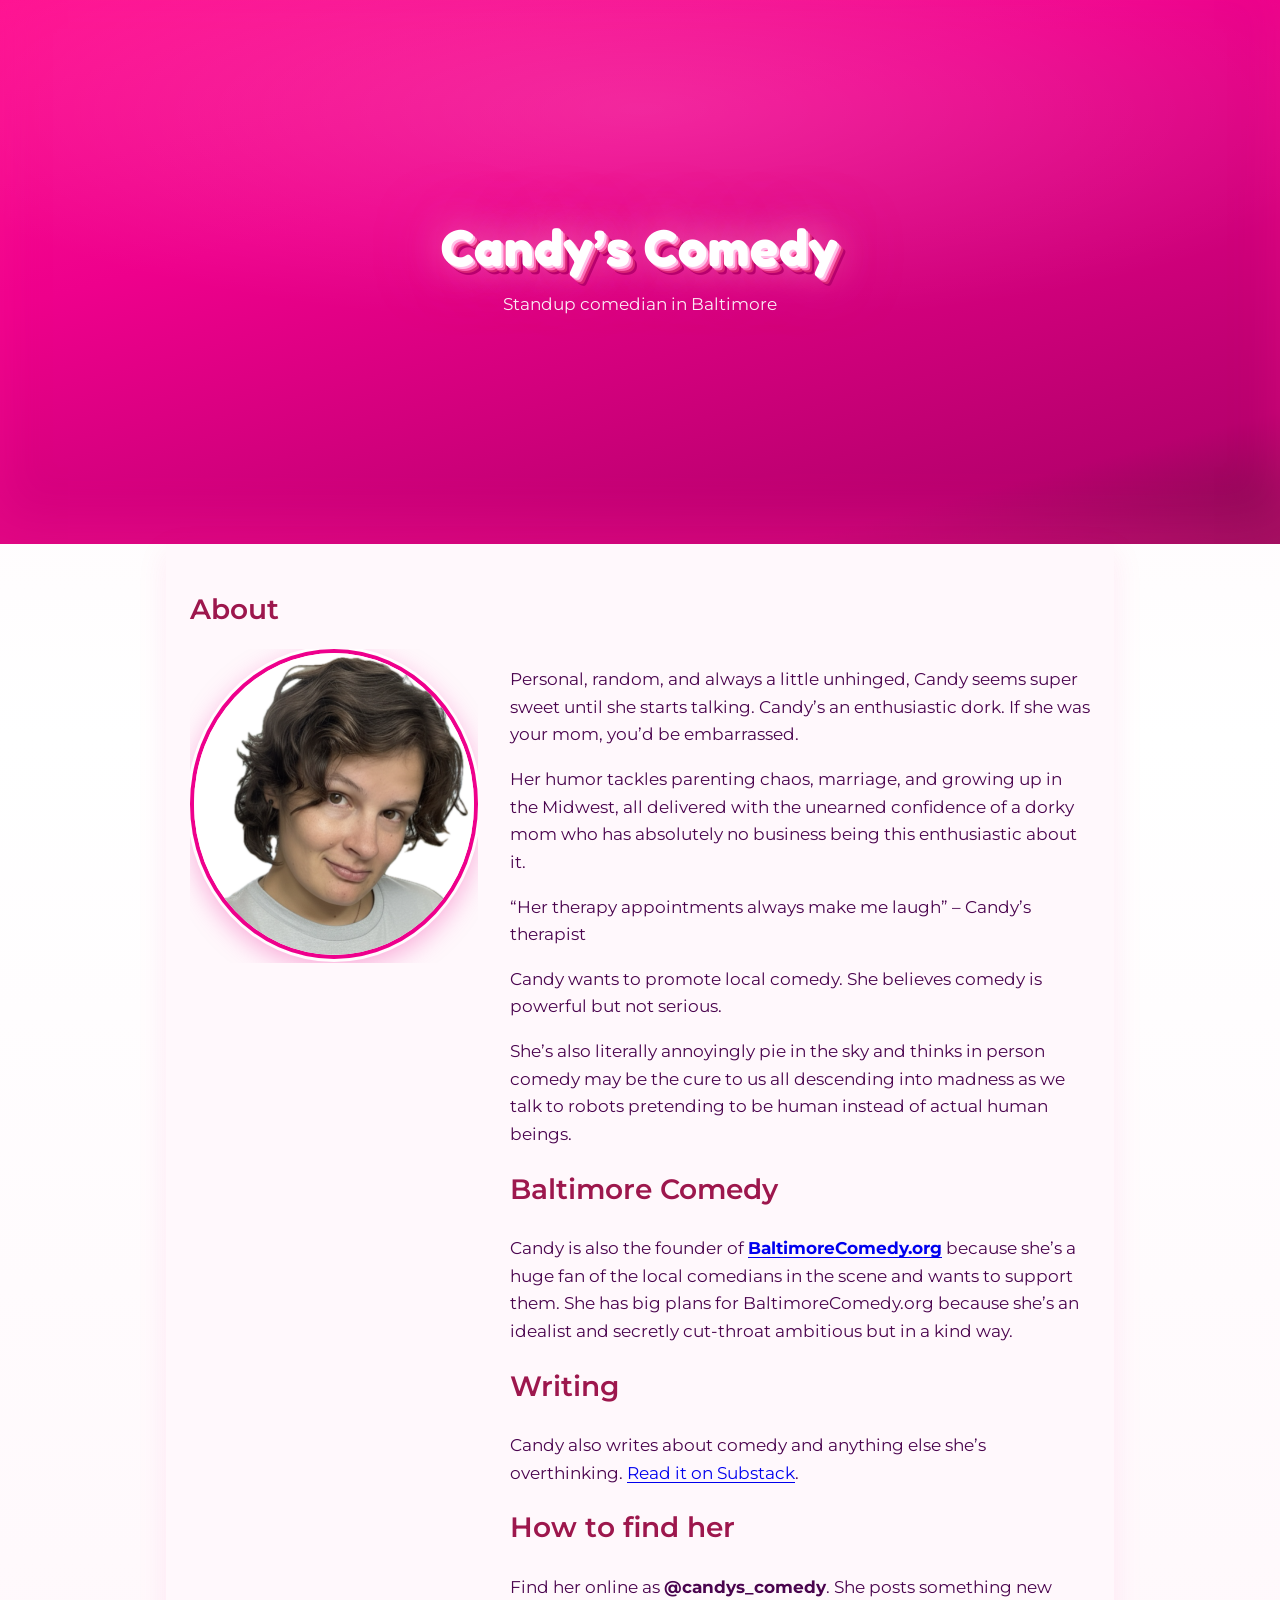
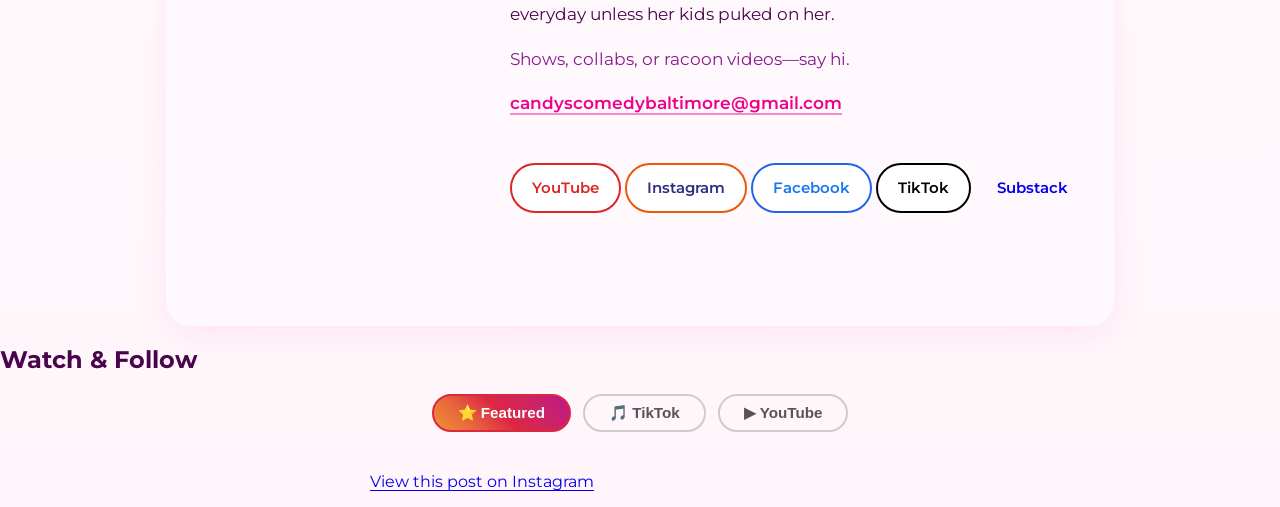
<file: docs/index.html>
<!DOCTYPE html>
<html xmlns="http://www.w3.org/1999/xhtml" lang="en" xml:lang="en"><head>

<meta charset="utf-8">
<meta name="generator" content="quarto-1.7.34">

<meta name="viewport" content="width=device-width, initial-scale=1.0, user-scalable=yes">


<title>Candy’s Comedy</title>
<style>
code{white-space: pre-wrap;}
span.smallcaps{font-variant: small-caps;}
div.columns{display: flex; gap: min(4vw, 1.5em);}
div.column{flex: auto; overflow-x: auto;}
div.hanging-indent{margin-left: 1.5em; text-indent: -1.5em;}
ul.task-list{list-style: none;}
ul.task-list li input[type="checkbox"] {
  width: 0.8em;
  margin: 0 0.8em 0.2em -1em; /* quarto-specific, see https://github.com/quarto-dev/quarto-cli/issues/4556 */ 
  vertical-align: middle;
}
.display.math{display: block; text-align: center; margin: 0.5rem auto;}
</style>


<script src="site_libs/clipboard/clipboard.min.js"></script>
<script src="site_libs/quarto-html/tabby.min.js"></script>
<script src="site_libs/quarto-html/popper.min.js"></script>
<script src="site_libs/quarto-html/tippy.umd.min.js"></script>
<script src="site_libs/quarto-html/anchor.min.js"></script>
<link href="site_libs/quarto-html/tippy.css" rel="stylesheet">
<link href="site_libs/quarto-html/light-border.css" rel="stylesheet">
<link href="site_libs/quarto-html/quarto-html-435ba6093e6f0817aa7405139811e7b1.min.css" rel="stylesheet" append-hash="true" data-mode="light">
<link href="site_libs/quarto-html/quarto-syntax-highlighting-c8ad9e5dbd60b7b70b38521ab19b7da4.css" rel="stylesheet" id="quarto-text-highlighting-styles">
<script async="" src="https://www.googletagmanager.com/gtag/js?id=G-1L41WTF950"></script>

<script type="text/javascript">

window.dataLayer = window.dataLayer || [];
function gtag(){dataLayer.push(arguments);}
gtag('js', new Date());
gtag('config', 'G-1L41WTF950', { 'anonymize_ip': true});
</script>
<!-- Site root favicons: browsers often request /favicon.ico before reading HTML -->
<link rel="icon" href="./favicon.ico" sizes="any">
<link rel="icon" type="image/svg+xml" href="./favicon.svg">
<link rel="preconnect" href="https://fonts.googleapis.com">
<link rel="preconnect" href="https://fonts.gstatic.com" crossorigin="">
<link href="https://fonts.googleapis.com/css2?family=Fredoka:wght@500;600;700&amp;family=Montserrat:ital,wght@0,400;0,600;1,400&amp;display=swap" rel="stylesheet">


<link rel="stylesheet" href="styles.css">
</head>

<body>


<header id="title-block-header">
<h1 class="title">Candy’s Comedy</h1>

</header>


<div class="hero-meme">
<div class="hero-inner">
<div class="hero-text">
<h1 class="title-3d">
Candy’s Comedy
</h1>
<p class="hero-tagline">
Standup comedian in Baltimore
</p>
</div>
</div>
</div>
<section id="about" class="about-light">
<h2 class="anchored">About</h2>
<div class="about-top">
<div class="about-portrait">
<div class="cell" data-layout-align="center">
<div class="cell-output-display">
<div class="quarto-figure quarto-figure-center">
<figure>
<p><img src="resources/images/profile.png" class="img-fluid quarto-figure quarto-figure-center" alt="Portrait of Candy, standup comedian, smiling at the camera." width="280"></p>
</figure>
</div>
</div>
</div>
</div>
<div class="about-bio">
<p>Personal, random, and always a little unhinged, Candy seems super sweet until she starts talking. Candy’s an enthusiastic dork. If she was your mom, you’d be embarrassed.</p>
<p>Her humor tackles parenting chaos, marriage, and growing up in the Midwest, all delivered with the unearned confidence of a dorky mom who has absolutely no business being this enthusiastic about it.</p>
<p>“Her therapy appointments always make me laugh” – Candy’s therapist</p>
<p>Candy wants to promote local comedy. She believes comedy is powerful but not serious.</p>
<p>She’s also literally annoyingly pie in the sky and thinks in person comedy may be the cure to us all descending into madness as we talk to robots pretending to be human instead of actual human beings.</p>
<h2 id="baltimore-comedy" class="anchored">Baltimore Comedy</h2>
<p>Candy is also the founder of <a href="https://baltimorecomedy.org"><strong>BaltimoreComedy.org</strong></a> because she’s a huge fan of the local comedians in the scene and wants to support them. She has big plans for BaltimoreComedy.org because she’s an idealist and secretly cut-throat ambitious but in a kind way.</p>
<h2 id="writing" class="anchored">Writing</h2>
<p>Candy also writes about comedy and anything else she’s overthinking. <a href="https://substack.com/@candyscomedy/posts">Read it on Substack</a>.</p>
<h2 id="how-to-find-her" class="anchored">How to find her</h2>
<p>Find her online as <strong><span class="citation" data-cites="candys_comedy">@candys_comedy</span></strong>. She posts something new everyday unless her kids puked on her.</p>
<p class="connect-lead">
Shows, collabs, or racoon videos—say hi.
</p>
<p>
<a class="email-link" href="mailto:candyscomedybaltimore@gmail.com">candyscomedybaltimore@gmail.com</a>
</p>
<div class="social-row">
<p><a class="social-btn social-yt" href="https://www.youtube.com/@candys_comedy" target="_blank" rel="noopener noreferrer">YouTube</a> <a class="social-btn social-ig" href="https://www.instagram.com/candys_comedy/" target="_blank" rel="noopener noreferrer">Instagram</a> <a class="social-btn social-fb" href="https://www.facebook.com/candyscomedy" target="_blank" rel="noopener noreferrer">Facebook</a> <a class="social-btn social-tt" href="https://www.tiktok.com/@candys_comedy" target="_blank" rel="noopener noreferrer">TikTok</a> <a class="social-btn social-ss" href="https://substack.com/@candyscomedy/posts" target="_blank" rel="noopener noreferrer">Substack</a></p>
</div>
</div>
</div>
</section>
<div id="social" class="social-feed-section">
<h2 id="watch-follow" class="anchored">Watch &amp; Follow</h2>
<style>
  .tab-buttons {
    display: flex;
    gap: 0.75rem;
    justify-content: center;
    margin-bottom: 1.5rem;
  }

  .tab-btn {
    padding: 0.5rem 1.5rem;
    border: 2px solid currentColor;
    background: transparent;
    border-radius: 999px;
    font-size: 0.95rem;
    font-weight: 600;
    cursor: pointer;
    transition: background 0.2s, color 0.2s;
  }

  .tab-btn.active-tt {
    background: #000;
    color: #fff;
    border-color: #000;
  }

  .tab-btn.active-yt {
    background: #ff0000;
    color: #fff;
    border-color: #ff0000;
  }

  .tab-btn.active-ig {
    background: linear-gradient(45deg, #f09433, #e6683c, #dc2743, #cc2366, #bc1888);
    color: #fff;
    border-color: #dc2743;
  }

  .tab-btn:not(.active-tt):not(.active-yt):not(.active-ig) {
    color: #555;
    border-color: #ccc;
  }

  .tab-btn:not(.active-tt):not(.active-yt):not(.active-ig):hover {
    background: #f5f5f5;
  }

  .tab-panel {
    display: none;
    justify-content: center;
    align-items: flex-start;
  }

  .tab-panel.active {
    display: flex;
  }

  .yt-embed-wrapper {
    width: 100%;
    max-width: 760px;
    aspect-ratio: 16 / 9;
  }

  .yt-embed-wrapper iframe {
    width: 100%;
    height: 100%;
    border: none;
    border-radius: 12px;
  }

  .tt-embed-wrapper {
    display: flex;
    justify-content: center;
  }

  .ig-embed-wrapper {
    display: flex;
    justify-content: center;
    width: 100%;
  }

  .ig-embed-wrapper .instagram-media {
    max-width: 540px !important;
    min-width: 326px !important;
    width: 100% !important;
  }
</style>

<div class="tab-buttons">
  <button class="tab-btn active-ig" onclick="showTab('instagram', this)">⭐ Featured</button>
  <button class="tab-btn" onclick="showTab('tiktok', this)">🎵 TikTok</button>
  <button class="tab-btn" onclick="showTab('youtube', this)">▶ YouTube</button>
</div>

<div id="tab-instagram" class="tab-panel active">
  <div class="ig-embed-wrapper">
    <blockquote class="instagram-media" data-instgrm-permalink="https://www.instagram.com/p/Dd6Y2HuFr4b/?utm_source=ig_embed&amp;utm_campaign=loading" data-instgrm-version="14">
      <a href="https://www.instagram.com/p/Dd6Y2HuFr4b/" target="_blank" rel="noopener noreferrer">View this post on Instagram</a>
    </blockquote>
    <script async="" src="https://www.instagram.com/embed.js"></script>
  </div>
</div>

<div id="tab-tiktok" class="tab-panel">
  <div class="tt-embed-wrapper">
    <blockquote class="tiktok-embed" cite="https://www.tiktok.com/@candys_comedy/video/7631940206890913037" data-video-id="7631940206890913037" style="max-width: 605px; min-width: 325px;">
      <section>
        <a target="_blank" href="https://www.tiktok.com/@candys_comedy">@candys_comedy</a>
      </section>
    </blockquote>
    <script async="" src="https://www.tiktok.com/embed.js"></script>
  </div>
</div>

<div id="tab-youtube" class="tab-panel">
  <div class="yt-embed-wrapper">
    <iframe src="https://www.youtube.com/embed?listType=user_uploads&amp;list=candys_comedy&amp;rel=0" title="Candy's Comedy YouTube channel" allow="accelerometer; autoplay; clipboard-write; encrypted-media; gyroscope; picture-in-picture" allowfullscreen="">
    </iframe>
  </div>
</div>

<script>
  function showTab(tab, btn) {
    document.querySelectorAll('.tab-panel').forEach(p => p.classList.remove('active'));
    document.querySelectorAll('.tab-btn').forEach(b => {
      b.classList.remove('active-tt', 'active-yt', 'active-ig');
    });

    document.getElementById('tab-' + tab).classList.add('active');

    if (tab === 'tiktok') btn.classList.add('active-tt');
    if (tab === 'youtube') btn.classList.add('active-yt');
    if (tab === 'instagram') {
      btn.classList.add('active-ig');
      if (window.instgrm) window.instgrm.Embeds.process();
    }
  }
</script>
</div>


<script id="quarto-html-after-body" type="application/javascript">
  window.document.addEventListener("DOMContentLoaded", function (event) {
    const tabsets =  window.document.querySelectorAll(".panel-tabset-tabby")
    tabsets.forEach(function(tabset) {
      const tabby = new Tabby('#' + tabset.id);
    });
    const icon = "";
    const anchorJS = new window.AnchorJS();
    anchorJS.options = {
      placement: 'right',
      icon: icon
    };
    anchorJS.add('.anchored');
    const isCodeAnnotation = (el) => {
      for (const clz of el.classList) {
        if (clz.startsWith('code-annotation-')) {                     
          return true;
        }
      }
      return false;
    }
    const onCopySuccess = function(e) {
      // button target
      const button = e.trigger;
      // don't keep focus
      button.blur();
      // flash "checked"
      button.classList.add('code-copy-button-checked');
      var currentTitle = button.getAttribute("title");
      button.setAttribute("title", "Copied!");
      let tooltip;
      if (window.bootstrap) {
        button.setAttribute("data-bs-toggle", "tooltip");
        button.setAttribute("data-bs-placement", "left");
        button.setAttribute("data-bs-title", "Copied!");
        tooltip = new bootstrap.Tooltip(button, 
          { trigger: "manual", 
            customClass: "code-copy-button-tooltip",
            offset: [0, -8]});
        tooltip.show();    
      }
      setTimeout(function() {
        if (tooltip) {
          tooltip.hide();
          button.removeAttribute("data-bs-title");
          button.removeAttribute("data-bs-toggle");
          button.removeAttribute("data-bs-placement");
        }
        button.setAttribute("title", currentTitle);
        button.classList.remove('code-copy-button-checked');
      }, 1000);
      // clear code selection
      e.clearSelection();
    }
    const getTextToCopy = function(trigger) {
        const codeEl = trigger.previousElementSibling.cloneNode(true);
        for (const childEl of codeEl.children) {
          if (isCodeAnnotation(childEl)) {
            childEl.remove();
          }
        }
        return codeEl.innerText;
    }
    const clipboard = new window.ClipboardJS('.code-copy-button:not([data-in-quarto-modal])', {
      text: getTextToCopy
    });
    clipboard.on('success', onCopySuccess);
    if (window.document.getElementById('quarto-embedded-source-code-modal')) {
      const clipboardModal = new window.ClipboardJS('.code-copy-button[data-in-quarto-modal]', {
        text: getTextToCopy,
        container: window.document.getElementById('quarto-embedded-source-code-modal')
      });
      clipboardModal.on('success', onCopySuccess);
    }
      var localhostRegex = new RegExp(/^(?:http|https):\/\/localhost\:?[0-9]*\//);
      var mailtoRegex = new RegExp(/^mailto:/);
        var filterRegex = new RegExp("https:\/\/candyscomedy\.com");
      var isInternal = (href) => {
          return filterRegex.test(href) || localhostRegex.test(href) || mailtoRegex.test(href);
      }
      // Inspect non-navigation links and adorn them if external
     var links = window.document.querySelectorAll('a[href]:not(.nav-link):not(.navbar-brand):not(.toc-action):not(.sidebar-link):not(.sidebar-item-toggle):not(.pagination-link):not(.no-external):not([aria-hidden]):not(.dropdown-item):not(.quarto-navigation-tool):not(.about-link)');
      for (var i=0; i<links.length; i++) {
        const link = links[i];
        if (!isInternal(link.href)) {
          // undo the damage that might have been done by quarto-nav.js in the case of
          // links that we want to consider external
          if (link.dataset.originalHref !== undefined) {
            link.href = link.dataset.originalHref;
          }
        }
      }
    function tippyHover(el, contentFn, onTriggerFn, onUntriggerFn) {
      const config = {
        allowHTML: true,
        maxWidth: 500,
        delay: 100,
        arrow: false,
        appendTo: function(el) {
            return el.parentElement;
        },
        interactive: true,
        interactiveBorder: 10,
        theme: 'light-border',
        placement: 'bottom-start',
      };
      if (contentFn) {
        config.content = contentFn;
      }
      if (onTriggerFn) {
        config.onTrigger = onTriggerFn;
      }
      if (onUntriggerFn) {
        config.onUntrigger = onUntriggerFn;
      }
      window.tippy(el, config); 
    }
    const noterefs = window.document.querySelectorAll('a[role="doc-noteref"]');
    for (var i=0; i<noterefs.length; i++) {
      const ref = noterefs[i];
      tippyHover(ref, function() {
        // use id or data attribute instead here
        let href = ref.getAttribute('data-footnote-href') || ref.getAttribute('href');
        try { href = new URL(href).hash; } catch {}
        const id = href.replace(/^#\/?/, "");
        const note = window.document.getElementById(id);
        if (note) {
          return note.innerHTML;
        } else {
          return "";
        }
      });
    }
    const xrefs = window.document.querySelectorAll('a.quarto-xref');
    const processXRef = (id, note) => {
      // Strip column container classes
      const stripColumnClz = (el) => {
        el.classList.remove("page-full", "page-columns");
        if (el.children) {
          for (const child of el.children) {
            stripColumnClz(child);
          }
        }
      }
      stripColumnClz(note)
      if (id === null || id.startsWith('sec-')) {
        // Special case sections, only their first couple elements
        const container = document.createElement("div");
        if (note.children && note.children.length > 2) {
          container.appendChild(note.children[0].cloneNode(true));
          for (let i = 1; i < note.children.length; i++) {
            const child = note.children[i];
            if (child.tagName === "P" && child.innerText === "") {
              continue;
            } else {
              container.appendChild(child.cloneNode(true));
              break;
            }
          }
          if (window.Quarto?.typesetMath) {
            window.Quarto.typesetMath(container);
          }
          return container.innerHTML
        } else {
          if (window.Quarto?.typesetMath) {
            window.Quarto.typesetMath(note);
          }
          return note.innerHTML;
        }
      } else {
        // Remove any anchor links if they are present
        const anchorLink = note.querySelector('a.anchorjs-link');
        if (anchorLink) {
          anchorLink.remove();
        }
        if (window.Quarto?.typesetMath) {
          window.Quarto.typesetMath(note);
        }
        if (note.classList.contains("callout")) {
          return note.outerHTML;
        } else {
          return note.innerHTML;
        }
      }
    }
    for (var i=0; i<xrefs.length; i++) {
      const xref = xrefs[i];
      tippyHover(xref, undefined, function(instance) {
        instance.disable();
        let url = xref.getAttribute('href');
        let hash = undefined; 
        if (url.startsWith('#')) {
          hash = url;
        } else {
          try { hash = new URL(url).hash; } catch {}
        }
        if (hash) {
          const id = hash.replace(/^#\/?/, "");
          const note = window.document.getElementById(id);
          if (note !== null) {
            try {
              const html = processXRef(id, note.cloneNode(true));
              instance.setContent(html);
            } finally {
              instance.enable();
              instance.show();
            }
          } else {
            // See if we can fetch this
            fetch(url.split('#')[0])
            .then(res => res.text())
            .then(html => {
              const parser = new DOMParser();
              const htmlDoc = parser.parseFromString(html, "text/html");
              const note = htmlDoc.getElementById(id);
              if (note !== null) {
                const html = processXRef(id, note);
                instance.setContent(html);
              } 
            }).finally(() => {
              instance.enable();
              instance.show();
            });
          }
        } else {
          // See if we can fetch a full url (with no hash to target)
          // This is a special case and we should probably do some content thinning / targeting
          fetch(url)
          .then(res => res.text())
          .then(html => {
            const parser = new DOMParser();
            const htmlDoc = parser.parseFromString(html, "text/html");
            const note = htmlDoc.querySelector('main.content');
            if (note !== null) {
              // This should only happen for chapter cross references
              // (since there is no id in the URL)
              // remove the first header
              if (note.children.length > 0 && note.children[0].tagName === "HEADER") {
                note.children[0].remove();
              }
              const html = processXRef(null, note);
              instance.setContent(html);
            } 
          }).finally(() => {
            instance.enable();
            instance.show();
          });
        }
      }, function(instance) {
      });
    }
        let selectedAnnoteEl;
        const selectorForAnnotation = ( cell, annotation) => {
          let cellAttr = 'data-code-cell="' + cell + '"';
          let lineAttr = 'data-code-annotation="' +  annotation + '"';
          const selector = 'span[' + cellAttr + '][' + lineAttr + ']';
          return selector;
        }
        const selectCodeLines = (annoteEl) => {
          const doc = window.document;
          const targetCell = annoteEl.getAttribute("data-target-cell");
          const targetAnnotation = annoteEl.getAttribute("data-target-annotation");
          const annoteSpan = window.document.querySelector(selectorForAnnotation(targetCell, targetAnnotation));
          const lines = annoteSpan.getAttribute("data-code-lines").split(",");
          const lineIds = lines.map((line) => {
            return targetCell + "-" + line;
          })
          let top = null;
          let height = null;
          let parent = null;
          if (lineIds.length > 0) {
              //compute the position of the single el (top and bottom and make a div)
              const el = window.document.getElementById(lineIds[0]);
              top = el.offsetTop;
              height = el.offsetHeight;
              parent = el.parentElement.parentElement;
            if (lineIds.length > 1) {
              const lastEl = window.document.getElementById(lineIds[lineIds.length - 1]);
              const bottom = lastEl.offsetTop + lastEl.offsetHeight;
              height = bottom - top;
            }
            if (top !== null && height !== null && parent !== null) {
              // cook up a div (if necessary) and position it 
              let div = window.document.getElementById("code-annotation-line-highlight");
              if (div === null) {
                div = window.document.createElement("div");
                div.setAttribute("id", "code-annotation-line-highlight");
                div.style.position = 'absolute';
                parent.appendChild(div);
              }
              div.style.top = top - 2 + "px";
              div.style.height = height + 4 + "px";
              div.style.left = 0;
              let gutterDiv = window.document.getElementById("code-annotation-line-highlight-gutter");
              if (gutterDiv === null) {
                gutterDiv = window.document.createElement("div");
                gutterDiv.setAttribute("id", "code-annotation-line-highlight-gutter");
                gutterDiv.style.position = 'absolute';
                const codeCell = window.document.getElementById(targetCell);
                const gutter = codeCell.querySelector('.code-annotation-gutter');
                gutter.appendChild(gutterDiv);
              }
              gutterDiv.style.top = top - 2 + "px";
              gutterDiv.style.height = height + 4 + "px";
            }
            selectedAnnoteEl = annoteEl;
          }
        };
        const unselectCodeLines = () => {
          const elementsIds = ["code-annotation-line-highlight", "code-annotation-line-highlight-gutter"];
          elementsIds.forEach((elId) => {
            const div = window.document.getElementById(elId);
            if (div) {
              div.remove();
            }
          });
          selectedAnnoteEl = undefined;
        };
          // Handle positioning of the toggle
      window.addEventListener(
        "resize",
        throttle(() => {
          elRect = undefined;
          if (selectedAnnoteEl) {
            selectCodeLines(selectedAnnoteEl);
          }
        }, 10)
      );
      function throttle(fn, ms) {
      let throttle = false;
      let timer;
        return (...args) => {
          if(!throttle) { // first call gets through
              fn.apply(this, args);
              throttle = true;
          } else { // all the others get throttled
              if(timer) clearTimeout(timer); // cancel #2
              timer = setTimeout(() => {
                fn.apply(this, args);
                timer = throttle = false;
              }, ms);
          }
        };
      }
        // Attach click handler to the DT
        const annoteDls = window.document.querySelectorAll('dt[data-target-cell]');
        for (const annoteDlNode of annoteDls) {
          annoteDlNode.addEventListener('click', (event) => {
            const clickedEl = event.target;
            if (clickedEl !== selectedAnnoteEl) {
              unselectCodeLines();
              const activeEl = window.document.querySelector('dt[data-target-cell].code-annotation-active');
              if (activeEl) {
                activeEl.classList.remove('code-annotation-active');
              }
              selectCodeLines(clickedEl);
              clickedEl.classList.add('code-annotation-active');
            } else {
              // Unselect the line
              unselectCodeLines();
              clickedEl.classList.remove('code-annotation-active');
            }
          });
        }
    const findCites = (el) => {
      const parentEl = el.parentElement;
      if (parentEl) {
        const cites = parentEl.dataset.cites;
        if (cites) {
          return {
            el,
            cites: cites.split(' ')
          };
        } else {
          return findCites(el.parentElement)
        }
      } else {
        return undefined;
      }
    };
    var bibliorefs = window.document.querySelectorAll('a[role="doc-biblioref"]');
    for (var i=0; i<bibliorefs.length; i++) {
      const ref = bibliorefs[i];
      const citeInfo = findCites(ref);
      if (citeInfo) {
        tippyHover(citeInfo.el, function() {
          var popup = window.document.createElement('div');
          citeInfo.cites.forEach(function(cite) {
            var citeDiv = window.document.createElement('div');
            citeDiv.classList.add('hanging-indent');
            citeDiv.classList.add('csl-entry');
            var biblioDiv = window.document.getElementById('ref-' + cite);
            if (biblioDiv) {
              citeDiv.innerHTML = biblioDiv.innerHTML;
            }
            popup.appendChild(citeDiv);
          });
          return popup.innerHTML;
        });
      }
    }
  });
  </script>




</body></html>
</file>
<file: docs/site_libs/quarto-html/tippy.css>
.tippy-box[data-animation=fade][data-state=hidden]{opacity:0}[data-tippy-root]{max-width:calc(100vw - 10px)}.tippy-box{position:relative;background-color:#333;color:#fff;border-radius:4px;font-size:14px;line-height:1.4;white-space:normal;outline:0;transition-property:transform,visibility,opacity}.tippy-box[data-placement^=top]>.tippy-arrow{bottom:0}.tippy-box[data-placement^=top]>.tippy-arrow:before{bottom:-7px;left:0;border-width:8px 8px 0;border-top-color:initial;transform-origin:center top}.tippy-box[data-placement^=bottom]>.tippy-arrow{top:0}.tippy-box[data-placement^=bottom]>.tippy-arrow:before{top:-7px;left:0;border-width:0 8px 8px;border-bottom-color:initial;transform-origin:center bottom}.tippy-box[data-placement^=left]>.tippy-arrow{right:0}.tippy-box[data-placement^=left]>.tippy-arrow:before{border-width:8px 0 8px 8px;border-left-color:initial;right:-7px;transform-origin:center left}.tippy-box[data-placement^=right]>.tippy-arrow{left:0}.tippy-box[data-placement^=right]>.tippy-arrow:before{left:-7px;border-width:8px 8px 8px 0;border-right-color:initial;transform-origin:center right}.tippy-box[data-inertia][data-state=visible]{transition-timing-function:cubic-bezier(.54,1.5,.38,1.11)}.tippy-arrow{width:16px;height:16px;color:#333}.tippy-arrow:before{content:"";position:absolute;border-color:transparent;border-style:solid}.tippy-content{position:relative;padding:5px 9px;z-index:1}
</file>
<file: docs/site_libs/quarto-html/light-border.css>
.tippy-box[data-theme~=light-border]{background-color:#fff;background-clip:padding-box;border:1px solid rgba(0,8,16,.15);color:#333;box-shadow:0 4px 14px -2px rgba(0,8,16,.08)}.tippy-box[data-theme~=light-border]>.tippy-backdrop{background-color:#fff}.tippy-box[data-theme~=light-border]>.tippy-arrow:after,.tippy-box[data-theme~=light-border]>.tippy-svg-arrow:after{content:"";position:absolute;z-index:-1}.tippy-box[data-theme~=light-border]>.tippy-arrow:after{border-color:transparent;border-style:solid}.tippy-box[data-theme~=light-border][data-placement^=top]>.tippy-arrow:before{border-top-color:#fff}.tippy-box[data-theme~=light-border][data-placement^=top]>.tippy-arrow:after{border-top-color:rgba(0,8,16,.2);border-width:7px 7px 0;top:17px;left:1px}.tippy-box[data-theme~=light-border][data-placement^=top]>.tippy-svg-arrow>svg{top:16px}.tippy-box[data-theme~=light-border][data-placement^=top]>.tippy-svg-arrow:after{top:17px}.tippy-box[data-theme~=light-border][data-placement^=bottom]>.tippy-arrow:before{border-bottom-color:#fff;bottom:16px}.tippy-box[data-theme~=light-border][data-placement^=bottom]>.tippy-arrow:after{border-bottom-color:rgba(0,8,16,.2);border-width:0 7px 7px;bottom:17px;left:1px}.tippy-box[data-theme~=light-border][data-placement^=bottom]>.tippy-svg-arrow>svg{bottom:16px}.tippy-box[data-theme~=light-border][data-placement^=bottom]>.tippy-svg-arrow:after{bottom:17px}.tippy-box[data-theme~=light-border][data-placement^=left]>.tippy-arrow:before{border-left-color:#fff}.tippy-box[data-theme~=light-border][data-placement^=left]>.tippy-arrow:after{border-left-color:rgba(0,8,16,.2);border-width:7px 0 7px 7px;left:17px;top:1px}.tippy-box[data-theme~=light-border][data-placement^=left]>.tippy-svg-arrow>svg{left:11px}.tippy-box[data-theme~=light-border][data-placement^=left]>.tippy-svg-arrow:after{left:12px}.tippy-box[data-theme~=light-border][data-placement^=right]>.tippy-arrow:before{border-right-color:#fff;right:16px}.tippy-box[data-theme~=light-border][data-placement^=right]>.tippy-arrow:after{border-width:7px 7px 7px 0;right:17px;top:1px;border-right-color:rgba(0,8,16,.2)}.tippy-box[data-theme~=light-border][data-placement^=right]>.tippy-svg-arrow>svg{right:11px}.tippy-box[data-theme~=light-border][data-placement^=right]>.tippy-svg-arrow:after{right:12px}.tippy-box[data-theme~=light-border]>.tippy-svg-arrow{fill:#fff}.tippy-box[data-theme~=light-border]>.tippy-svg-arrow:after{background-image:url([data-uri]);background-size:16px 6px;width:16px;height:6px}
</file>
<file: docs/site_libs/quarto-html/quarto-syntax-highlighting-c8ad9e5dbd60b7b70b38521ab19b7da4.css>
/* quarto syntax highlight colors */
:root {
  --quarto-hl-ot-color: #003B4F;
  --quarto-hl-at-color: #657422;
  --quarto-hl-ss-color: #20794D;
  --quarto-hl-an-color: #5E5E5E;
  --quarto-hl-fu-color: #4758AB;
  --quarto-hl-st-color: #20794D;
  --quarto-hl-cf-color: #003B4F;
  --quarto-hl-op-color: #5E5E5E;
  --quarto-hl-er-color: #AD0000;
  --quarto-hl-bn-color: #AD0000;
  --quarto-hl-al-color: #AD0000;
  --quarto-hl-va-color: #111111;
  --quarto-hl-bu-color: inherit;
  --quarto-hl-ex-color: inherit;
  --quarto-hl-pp-color: #AD0000;
  --quarto-hl-in-color: #5E5E5E;
  --quarto-hl-vs-color: #20794D;
  --quarto-hl-wa-color: #5E5E5E;
  --quarto-hl-do-color: #5E5E5E;
  --quarto-hl-im-color: #00769E;
  --quarto-hl-ch-color: #20794D;
  --quarto-hl-dt-color: #AD0000;
  --quarto-hl-fl-color: #AD0000;
  --quarto-hl-co-color: #5E5E5E;
  --quarto-hl-cv-color: #5E5E5E;
  --quarto-hl-cn-color: #8f5902;
  --quarto-hl-sc-color: #5E5E5E;
  --quarto-hl-dv-color: #AD0000;
  --quarto-hl-kw-color: #003B4F;
}

/* other quarto variables */
:root {
  --quarto-font-monospace: SFMono-Regular, Menlo, Monaco, Consolas, "Liberation Mono", "Courier New", monospace;
}

/* syntax highlight based on Pandoc's rules */
pre > code.sourceCode > span {
  color: #003B4F;
}

code.sourceCode > span {
  color: #003B4F;
}

div.sourceCode,
div.sourceCode pre.sourceCode {
  color: #003B4F;
}

/* Normal */
code span {
  color: #003B4F;
}

/* Alert */
code span.al {
  color: #AD0000;
  font-style: inherit;
}

/* Annotation */
code span.an {
  color: #5E5E5E;
  font-style: inherit;
}

/* Attribute */
code span.at {
  color: #657422;
  font-style: inherit;
}

/* BaseN */
code span.bn {
  color: #AD0000;
  font-style: inherit;
}

/* BuiltIn */
code span.bu {
  font-style: inherit;
}

/* ControlFlow */
code span.cf {
  color: #003B4F;
  font-weight: bold;
  font-style: inherit;
}

/* Char */
code span.ch {
  color: #20794D;
  font-style: inherit;
}

/* Constant */
code span.cn {
  color: #8f5902;
  font-style: inherit;
}

/* Comment */
code span.co {
  color: #5E5E5E;
  font-style: inherit;
}

/* CommentVar */
code span.cv {
  color: #5E5E5E;
  font-style: italic;
}

/* Documentation */
code span.do {
  color: #5E5E5E;
  font-style: italic;
}

/* DataType */
code span.dt {
  color: #AD0000;
  font-style: inherit;
}

/* DecVal */
code span.dv {
  color: #AD0000;
  font-style: inherit;
}

/* Error */
code span.er {
  color: #AD0000;
  font-style: inherit;
}

/* Extension */
code span.ex {
  font-style: inherit;
}

/* Float */
code span.fl {
  color: #AD0000;
  font-style: inherit;
}

/* Function */
code span.fu {
  color: #4758AB;
  font-style: inherit;
}

/* Import */
code span.im {
  color: #00769E;
  font-style: inherit;
}

/* Information */
code span.in {
  color: #5E5E5E;
  font-style: inherit;
}

/* Keyword */
code span.kw {
  color: #003B4F;
  font-weight: bold;
  font-style: inherit;
}

/* Operator */
code span.op {
  color: #5E5E5E;
  font-style: inherit;
}

/* Other */
code span.ot {
  color: #003B4F;
  font-style: inherit;
}

/* Preprocessor */
code span.pp {
  color: #AD0000;
  font-style: inherit;
}

/* SpecialChar */
code span.sc {
  color: #5E5E5E;
  font-style: inherit;
}

/* SpecialString */
code span.ss {
  color: #20794D;
  font-style: inherit;
}

/* String */
code span.st {
  color: #20794D;
  font-style: inherit;
}

/* Variable */
code span.va {
  color: #111111;
  font-style: inherit;
}

/* VerbatimString */
code span.vs {
  color: #20794D;
  font-style: inherit;
}

/* Warning */
code span.wa {
  color: #5E5E5E;
  font-style: italic;
}

.prevent-inlining {
  content: "</";
}

/*# sourceMappingURL=405ffa06017179012420079c49e771b5.css.map */
</file>
<file: docs/styles.css>
/* Candy's Comedy — dark meme hero + light About + connect strip */

:root {
  --hot-pink: #ee008c;
  --magenta-deep: #b8006e;
  --magenta-bright: #ff00ff;
  --neon-pink: #ff2fd0;
  --neon-pink-soft: #ff7adb;
  --pink-page: #fff5fa;
  --pink-card: #ffeff6;
  --about-bg: #fff8fc;
  --grey-divider: #f9b4d9;
  --gold: #d4af37;
  --text-dark: #4a044e;
  --heading-pink: #9d174d;
  --connect-bg: #fce8f3;
  --accent-blue: #2563eb;
  --accent-orange: #ea580c;
  --accent-navy: #312e81;
  --accent-red: #dc2626;
}

body {
  margin: 0;
  font-family: "Montserrat", system-ui, sans-serif;
  color: var(--text-dark);
  background: linear-gradient(180deg, var(--pink-page) 0%, #ffffff 35%, var(--pink-page) 100%);
}

/* Quarto website can still emit a title block; hero already has the H1 */
#title-block-header {
  display: none !important;
}

main {
  margin-top: 0 !important;
  padding-top: 0 !important;
}

#quarto-document-content {
  padding-top: 0;
}

.hero-meme {
  background:
    radial-gradient(ellipse 120% 80% at 50% 20%, rgba(255, 255, 255, 0.15) 0%, transparent 50%),
    linear-gradient(165deg, #ff1493 0%, var(--hot-pink) 35%, var(--magenta-deep) 85%, #7a0d4a 100%);
  color: #fff;
  padding: 3rem 1.5rem 4rem;
  min-height: 48vh;
  display: flex;
  align-items: center;
  justify-content: center;
  box-shadow: inset 0 -24px 48px rgba(255, 20, 147, 0.35);
}

.hero-inner {
  max-width: 960px;
  width: 100%;
  display: flex;
  flex-wrap: wrap;
  align-items: center;
  justify-content: center;
  gap: 2rem;
}

.hero-text {
  flex: 1 1 280px;
  text-align: center;
}

.title-3d {
  font-family: "Fredoka", "Montserrat", sans-serif;
  font-weight: 700;
  font-size: clamp(2rem, 6vw, 3.25rem);
  margin: 0 0 1rem;
  color: #fff;
  text-shadow:
    2px 2px 0 #ffc2e8,
    4px 4px 0 #ff69b4,
    6px 6px 0 #db2777,
    8px 8px 0 var(--magenta-deep),
    0 0 40px rgba(255, 255, 255, 0.5),
    0 0 64px rgba(255, 20, 147, 0.6);
  letter-spacing: 0.02em;
}

.hero-tagline {
  margin: 0;
  font-size: 1.05rem;
  opacity: 0.92;
}

.hero-tagline a {
  color: #fff;
  font-weight: 600;
  text-decoration: none;
  border-bottom: 2px solid rgba(255, 255, 255, 0.65);
  text-shadow: 0 0 12px rgba(255, 105, 180, 0.9);
}

.hero-tagline a:hover {
  color: #ffe0f0;
  border-bottom-color: #ffe0f0;
}

.about-light {
  background: var(--about-bg);
  padding: 3rem 1.5rem 4rem;
  max-width: 900px;
  margin: 0 auto;
  border-radius: 0 0 1.5rem 1.5rem;
  box-shadow: 0 8px 32px rgba(238, 0, 140, 0.08);
}

.about-light h2 {
  font-family: "Montserrat", sans-serif;
  font-weight: 600;
  color: var(--heading-pink);
  margin-top: 0;
  font-size: 1.75rem;
}

.about-top {
  display: flex;
  flex-wrap: wrap;
  gap: 2rem;
  align-items: flex-start;
  margin-bottom: 2rem;
}

.about-portrait {
  flex: 0 0 auto;
}

.about-portrait .quarto-figure,
.about-portrait figure {
  margin: 0;
}

.about-portrait img {
  border-radius: 50%;
  border: 4px solid var(--hot-pink);
  box-shadow:
    0 0 0 3px rgba(255, 255, 255, 0.95),
    0 8px 28px rgba(238, 0, 140, 0.35);
  max-width: 280px;
  width: 100%;
  height: auto;
}

.about-bio {
  flex: 1 1 280px;
  line-height: 1.65;
  font-size: 1.05rem;
}

.about-stage .quarto-figure,
.about-stage figure {
  margin: 0;
}

.about-stage img {
  border-radius: 1rem;
  width: 100%;
  height: auto;
  box-shadow: 0 12px 40px rgba(238, 0, 140, 0.18);
  outline: 3px solid rgba(255, 182, 213, 0.9);
  outline-offset: 2px;
}

.connect-strip {
  background: linear-gradient(180deg, #fbcfe8 0%, var(--connect-bg) 45%, #f9d0e8 100%);
  border-top: 2px solid var(--hot-pink);
  padding: 3rem 1.5rem 4rem;
  text-align: center;
}

.connect-strip h2 {
  margin-top: 0;
  font-size: 1.75rem;
  color: var(--heading-pink);
}

.connect-lead {
  margin-bottom: 0.75rem;
  color: #86198f;
}

.email-link {
  color: var(--hot-pink);
  font-weight: 600;
  text-decoration: none;
  font-size: 1.05rem;
  border-bottom: 2px solid rgba(238, 0, 140, 0.45);
}

.email-link:hover {
  color: var(--magenta-deep);
  border-bottom-color: var(--magenta-deep);
}

.social-row {
  display: flex;
  flex-wrap: wrap;
  gap: 0.75rem;
  justify-content: center;
  margin-top: 1.75rem;
}

.social-btn {
  display: inline-block;
  padding: 0.65rem 1.25rem;
  border-radius: 999px;
  font-weight: 600;
  text-decoration: none;
  font-size: 0.95rem;
  transition: transform 0.15s ease, box-shadow 0.15s ease;
  border: 2px solid transparent;
}

.social-yt {
  background: #fff;
  color: var(--accent-red);
  border-color: var(--accent-red);
}

.social-ig {
  background: #fff;
  color: var(--accent-navy);
  border-color: var(--accent-orange);
}

.social-fb {
  background: #fff;
  color: #1877f2;
  border-color: var(--accent-blue);
}

.social-tt {
  background: #fff;
  color: #000;
  border-color: #000;
}

.social-btn:hover {
  transform: translateY(-2px);
  box-shadow: 0 6px 20px rgba(238, 0, 140, 0.35);
  border-color: var(--hot-pink) !important;
  color: var(--hot-pink);
}

@media (max-width: 600px) {
  .about-top {
    flex-direction: column;
    align-items: center;
  }

  .about-bio {
    text-align: center;
  }
}
</file>
<file: docs/site_libs/quarto-html/quarto-html-435ba6093e6f0817aa7405139811e7b1.min.css>
.top-right{position:absolute;top:1em;right:1em}.visually-hidden{border:0;clip:rect(0 0 0 0);height:auto;margin:0;overflow:hidden;padding:0;position:absolute;width:1px;white-space:nowrap}.hidden{display:none !important}.zindex-bottom{z-index:-1 !important}figure.figure{display:block}.quarto-layout-panel{margin-bottom:1em}.quarto-layout-panel>figure{width:100%}.quarto-layout-panel>figure>figcaption,.quarto-layout-panel>.panel-caption{margin-top:10pt}.quarto-layout-panel>.table-caption{margin-top:0px}.table-caption p{margin-bottom:.5em}.quarto-layout-row{display:flex;flex-direction:row;align-items:flex-start}.quarto-layout-valign-top{align-items:flex-start}.quarto-layout-valign-bottom{align-items:flex-end}.quarto-layout-valign-center{align-items:center}.quarto-layout-cell{position:relative;margin-right:20px}.quarto-layout-cell:last-child{margin-right:0}.quarto-layout-cell figure,.quarto-layout-cell>p{margin:.2em}.quarto-layout-cell img{max-width:100%}.quarto-layout-cell .html-widget{width:100% !important}.quarto-layout-cell div figure p{margin:0}.quarto-layout-cell figure{display:block;margin-inline-start:0;margin-inline-end:0}.quarto-layout-cell table{display:inline-table}.quarto-layout-cell-subref figcaption,figure .quarto-layout-row figure figcaption{text-align:center;font-style:italic}.quarto-figure{position:relative;margin-bottom:1em}.quarto-figure>figure{width:100%;margin-bottom:0}.quarto-figure-left>figure>p,.quarto-figure-left>figure>div{text-align:left}.quarto-figure-center>figure>p,.quarto-figure-center>figure>div{text-align:center}.quarto-figure-right>figure>p,.quarto-figure-right>figure>div{text-align:right}.quarto-figure>figure>div.cell-annotation,.quarto-figure>figure>div code{text-align:left}figure>p:empty{display:none}figure>p:first-child{margin-top:0;margin-bottom:0}figure>figcaption.quarto-float-caption-bottom{margin-bottom:.5em}figure>figcaption.quarto-float-caption-top{margin-top:.5em}div[id^=tbl-]{position:relative}.quarto-figure>.anchorjs-link{position:absolute;top:.6em;right:.5em}div[id^=tbl-]>.anchorjs-link{position:absolute;top:.7em;right:.3em}.quarto-figure:hover>.anchorjs-link,div[id^=tbl-]:hover>.anchorjs-link,h2:hover>.anchorjs-link,h3:hover>.anchorjs-link,h4:hover>.anchorjs-link,h5:hover>.anchorjs-link,h6:hover>.anchorjs-link,.reveal-anchorjs-link>.anchorjs-link{opacity:1}#title-block-header{margin-block-end:1rem;position:relative;margin-top:-1px}#title-block-header .abstract{margin-block-start:1rem}#title-block-header .abstract .abstract-title{font-weight:600}#title-block-header a{text-decoration:none}#title-block-header .author,#title-block-header .date,#title-block-header .doi{margin-block-end:.2rem}#title-block-header .quarto-title-block>div{display:flex}#title-block-header .quarto-title-block>div>h1{flex-grow:1}#title-block-header .quarto-title-block>div>button{flex-shrink:0;height:2.25rem;margin-top:0}tr.header>th>p:last-of-type{margin-bottom:0px}table,table.table{margin-top:.5rem;margin-bottom:.5rem}caption,.table-caption{padding-top:.5rem;padding-bottom:.5rem;text-align:center}figure.quarto-float-tbl figcaption.quarto-float-caption-top{margin-top:.5rem;margin-bottom:.25rem;text-align:center}figure.quarto-float-tbl figcaption.quarto-float-caption-bottom{padding-top:.25rem;margin-bottom:.5rem;text-align:center}.utterances{max-width:none;margin-left:-8px}iframe{margin-bottom:1em}details{margin-bottom:1em}details[show]{margin-bottom:0}details>summary{color:rgb(110.5,110.5,110.5)}details>summary>p:only-child{display:inline}pre.sourceCode,code.sourceCode{position:relative}dd code:not(.sourceCode),p code:not(.sourceCode){white-space:pre-wrap}code{white-space:pre}@media print{code{white-space:pre-wrap}}pre>code{display:block}pre>code.sourceCode{white-space:pre}pre>code.sourceCode>span>a:first-child::before{text-decoration:none}pre.code-overflow-wrap>code.sourceCode{white-space:pre-wrap}pre.code-overflow-scroll>code.sourceCode{white-space:pre}code a:any-link{color:inherit;text-decoration:none}code a:hover{color:inherit;text-decoration:underline}ul.task-list{padding-left:1em}[data-tippy-root]{display:inline-block}.tippy-content .footnote-back{display:none}.footnote-back{margin-left:.2em}.tippy-content{overflow-x:auto}.quarto-embedded-source-code{display:none}.quarto-unresolved-ref{font-weight:600}.quarto-cover-image{max-width:35%;float:right;margin-left:30px}.cell-output-display .widget-subarea{margin-bottom:1em}.cell-output-display:not(.no-overflow-x),.knitsql-table:not(.no-overflow-x){overflow-x:auto}.panel-input{margin-bottom:1em}.panel-input>div,.panel-input>div>div{display:inline-block;vertical-align:top;padding-right:12px}.panel-input>p:last-child{margin-bottom:0}.layout-sidebar{margin-bottom:1em}.layout-sidebar .tab-content{border:none}.tab-content>.page-columns.active{display:grid}div.sourceCode>iframe{width:100%;height:300px;margin-bottom:-0.5em}a{text-underline-offset:3px}.callout pre.sourceCode{padding-left:0}div.ansi-escaped-output{font-family:monospace;display:block}/*!
*
* ansi colors from IPython notebook's
*
* we also add `bright-[color]-` synonyms for the `-[color]-intense` classes since
* that seems to be what ansi_up emits
*
*/.ansi-black-fg{color:#3e424d}.ansi-black-bg{background-color:#3e424d}.ansi-black-intense-black,.ansi-bright-black-fg{color:#282c36}.ansi-black-intense-black,.ansi-bright-black-bg{background-color:#282c36}.ansi-red-fg{color:#e75c58}.ansi-red-bg{background-color:#e75c58}.ansi-red-intense-red,.ansi-bright-red-fg{color:#b22b31}.ansi-red-intense-red,.ansi-bright-red-bg{background-color:#b22b31}.ansi-green-fg{color:#00a250}.ansi-green-bg{background-color:#00a250}.ansi-green-intense-green,.ansi-bright-green-fg{color:#007427}.ansi-green-intense-green,.ansi-bright-green-bg{background-color:#007427}.ansi-yellow-fg{color:#ddb62b}.ansi-yellow-bg{background-color:#ddb62b}.ansi-yellow-intense-yellow,.ansi-bright-yellow-fg{color:#b27d12}.ansi-yellow-intense-yellow,.ansi-bright-yellow-bg{background-color:#b27d12}.ansi-blue-fg{color:#208ffb}.ansi-blue-bg{background-color:#208ffb}.ansi-blue-intense-blue,.ansi-bright-blue-fg{color:#0065ca}.ansi-blue-intense-blue,.ansi-bright-blue-bg{background-color:#0065ca}.ansi-magenta-fg{color:#d160c4}.ansi-magenta-bg{background-color:#d160c4}.ansi-magenta-intense-magenta,.ansi-bright-magenta-fg{color:#a03196}.ansi-magenta-intense-magenta,.ansi-bright-magenta-bg{background-color:#a03196}.ansi-cyan-fg{color:#60c6c8}.ansi-cyan-bg{background-color:#60c6c8}.ansi-cyan-intense-cyan,.ansi-bright-cyan-fg{color:#258f8f}.ansi-cyan-intense-cyan,.ansi-bright-cyan-bg{background-color:#258f8f}.ansi-white-fg{color:#c5c1b4}.ansi-white-bg{background-color:#c5c1b4}.ansi-white-intense-white,.ansi-bright-white-fg{color:#a1a6b2}.ansi-white-intense-white,.ansi-bright-white-bg{background-color:#a1a6b2}.ansi-default-inverse-fg{color:#fff}.ansi-default-inverse-bg{background-color:#000}.ansi-bold{font-weight:bold}.ansi-underline{text-decoration:underline}:root{--quarto-body-bg: #fff;--quarto-body-color: #222;--quarto-text-muted: rgb(110.5, 110.5, 110.5);--quarto-border-color: rgb(110.5, 110.5, 110.5);--quarto-border-width: 1px;--quarto-border-radius: 4px}table.gt_table{color:var(--quarto-body-color);font-size:1em;width:100%;background-color:rgba(0,0,0,0);border-top-width:inherit;border-bottom-width:inherit;border-color:var(--quarto-border-color)}table.gt_table th.gt_column_spanner_outer{color:var(--quarto-body-color);background-color:rgba(0,0,0,0);border-top-width:inherit;border-bottom-width:inherit;border-color:var(--quarto-border-color)}table.gt_table th.gt_col_heading{color:var(--quarto-body-color);font-weight:bold;background-color:rgba(0,0,0,0)}table.gt_table thead.gt_col_headings{border-bottom:1px solid currentColor;border-top-width:inherit;border-top-color:var(--quarto-border-color)}table.gt_table thead.gt_col_headings:not(:first-child){border-top-width:1px;border-top-color:var(--quarto-border-color)}table.gt_table td.gt_row{border-bottom-width:1px;border-bottom-color:var(--quarto-border-color);border-top-width:0px}table.gt_table tbody.gt_table_body{border-top-width:1px;border-bottom-width:1px;border-bottom-color:var(--quarto-border-color);border-top-color:currentColor}div.columns{display:initial;gap:initial}div.column{display:inline-block;overflow-x:initial;vertical-align:top;width:50%}.code-annotation-tip-content{word-wrap:break-word}.code-annotation-container-hidden{display:none !important}dl.code-annotation-container-grid{display:grid;grid-template-columns:min-content auto}dl.code-annotation-container-grid dt{grid-column:1}dl.code-annotation-container-grid dd{grid-column:2}pre.sourceCode.code-annotation-code{padding-right:0}code.sourceCode .code-annotation-anchor{z-index:100;position:relative;float:right;background-color:rgba(0,0,0,0)}input[type=checkbox]{margin-right:.5ch}:root{--mermaid-bg-color: #fff;--mermaid-edge-color: #999;--mermaid-node-fg-color: #222;--mermaid-fg-color: #222;--mermaid-fg-color--lighter: rgb(59.5, 59.5, 59.5);--mermaid-fg-color--lightest: #555555;--mermaid-font-family: sans-serif;--mermaid-label-bg-color: #fff;--mermaid-label-fg-color: #468;--mermaid-node-bg-color: rgba(68, 102, 136, 0.1);--mermaid-node-fg-color: #222}@media print{:root{font-size:11pt}#quarto-sidebar,#TOC,.nav-page{display:none}.page-columns .content{grid-column-start:page-start}.fixed-top{position:relative}.panel-caption,.figure-caption,figcaption{color:#666}}.code-copy-button{position:absolute;top:0;right:0;border:0;margin-top:5px;margin-right:5px;background-color:rgba(0,0,0,0);z-index:3}.code-copy-button-tooltip{font-size:.75em}pre.sourceCode:hover>.code-copy-button>.bi::before{display:inline-block;height:1rem;width:1rem;content:"";vertical-align:-0.125em;background-image:url('data:image/svg+xml,<svg xmlns="http://www.w3.org/2000/svg" width="16" height="16" fill="rgb(111, 111, 111)" viewBox="0 0 16 16"><path d="M4 1.5H3a2 2 0 0 0-2 2V14a2 2 0 0 0 2 2h10a2 2 0 0 0 2-2V3.5a2 2 0 0 0-2-2h-1v1h1a1 1 0 0 1 1 1V14a1 1 0 0 1-1 1H3a1 1 0 0 1-1-1V3.5a1 1 0 0 1 1-1h1v-1z"/><path d="M9.5 1a.5.5 0 0 1 .5.5v1a.5.5 0 0 1-.5.5h-3a.5.5 0 0 1-.5-.5v-1a.5.5 0 0 1 .5-.5h3zm-3-1A1.5 1.5 0 0 0 5 1.5v1A1.5 1.5 0 0 0 6.5 4h3A1.5 1.5 0 0 0 11 2.5v-1A1.5 1.5 0 0 0 9.5 0h-3z"/></svg>');background-repeat:no-repeat;background-size:1rem 1rem}pre.sourceCode:hover>.code-copy-button-checked>.bi::before{background-image:url('data:image/svg+xml,<svg xmlns="http://www.w3.org/2000/svg" width="16" height="16" fill="rgb(111, 111, 111)" viewBox="0 0 16 16"><path d="M13.854 3.646a.5.5 0 0 1 0 .708l-7 7a.5.5 0 0 1-.708 0l-3.5-3.5a.5.5 0 1 1 .708-.708L6.5 10.293l6.646-6.647a.5.5 0 0 1 .708 0z"/></svg>')}pre.sourceCode:hover>.code-copy-button:hover>.bi::before{background-image:url('data:image/svg+xml,<svg xmlns="http://www.w3.org/2000/svg" width="16" height="16" fill="rgb(13, 110, 253)" viewBox="0 0 16 16"><path d="M4 1.5H3a2 2 0 0 0-2 2V14a2 2 0 0 0 2 2h10a2 2 0 0 0 2-2V3.5a2 2 0 0 0-2-2h-1v1h1a1 1 0 0 1 1 1V14a1 1 0 0 1-1 1H3a1 1 0 0 1-1-1V3.5a1 1 0 0 1 1-1h1v-1z"/><path d="M9.5 1a.5.5 0 0 1 .5.5v1a.5.5 0 0 1-.5.5h-3a.5.5 0 0 1-.5-.5v-1a.5.5 0 0 1 .5-.5h3zm-3-1A1.5 1.5 0 0 0 5 1.5v1A1.5 1.5 0 0 0 6.5 4h3A1.5 1.5 0 0 0 11 2.5v-1A1.5 1.5 0 0 0 9.5 0h-3z"/></svg>')}pre.sourceCode:hover>.code-copy-button-checked:hover>.bi::before{background-image:url('data:image/svg+xml,<svg xmlns="http://www.w3.org/2000/svg" width="16" height="16" fill="rgb(13, 110, 253)"  viewBox="0 0 16 16"><path d="M13.854 3.646a.5.5 0 0 1 0 .708l-7 7a.5.5 0 0 1-.708 0l-3.5-3.5a.5.5 0 1 1 .708-.708L6.5 10.293l6.646-6.647a.5.5 0 0 1 .708 0z"/></svg>')}.panel-tabset [role=tablist]{border-bottom:1px solid #dee2e6;list-style:none;margin:0;padding:0;width:100%}.panel-tabset [role=tablist] *{-webkit-box-sizing:border-box;box-sizing:border-box}@media(min-width: 30em){.panel-tabset [role=tablist] li{display:inline-block}}.panel-tabset [role=tab]{border:1px solid rgba(0,0,0,0);border-top-color:#dee2e6;display:block;padding:.5em 1em;text-decoration:none}@media(min-width: 30em){.panel-tabset [role=tab]{border-top-color:rgba(0,0,0,0);display:inline-block;margin-bottom:-1px}}.panel-tabset [role=tab][aria-selected=true]{background-color:#dee2e6}@media(min-width: 30em){.panel-tabset [role=tab][aria-selected=true]{background-color:rgba(0,0,0,0);border:1px solid #dee2e6;border-bottom-color:#fff}}@media(min-width: 30em){.panel-tabset [role=tab]:hover:not([aria-selected=true]){border:1px solid #dee2e6}}.img-fluid{max-width:100%;height:auto}:root{--quarto-scss-export-body-bg: #fff;--quarto-scss-export-body-color: #222;--quarto-scss-export-text-muted: rgb(110.5, 110.5, 110.5);--quarto-scss-export-border-color: rgb(110.5, 110.5, 110.5);--quarto-scss-export-table-border-color: rgb(110.5, 110.5, 110.5);--quarto-scss-export-btn-code-copy-color: rgb(110.5, 110.5, 110.5);--quarto-scss-export-btn-code-copy-color-active: #0d6efd;--quarto-scss-export-primary: #468;--quarto-scss-export-secondary: #999;--quarto-scss-export-mermaid-bg-color: #fff;--quarto-scss-export-mermaid-edge-color: #999;--quarto-scss-export-mermaid-node-fg-color: #222;--quarto-scss-export-mermaid-fg-color: #222;--quarto-scss-export-mermaid-fg-color--lighter: rgb(59.5, 59.5, 59.5);--quarto-scss-export-mermaid-fg-color--lightest: #555555;--quarto-scss-export-mermaid-label-bg-color: #fff;--quarto-scss-export-mermaid-label-fg-color: #468;--quarto-scss-export-mermaid-node-bg-color: rgba(68, 102, 136, 0.1);--quarto-scss-export-tabset-border-color: rgb(222, 226, 230)}
</file>
